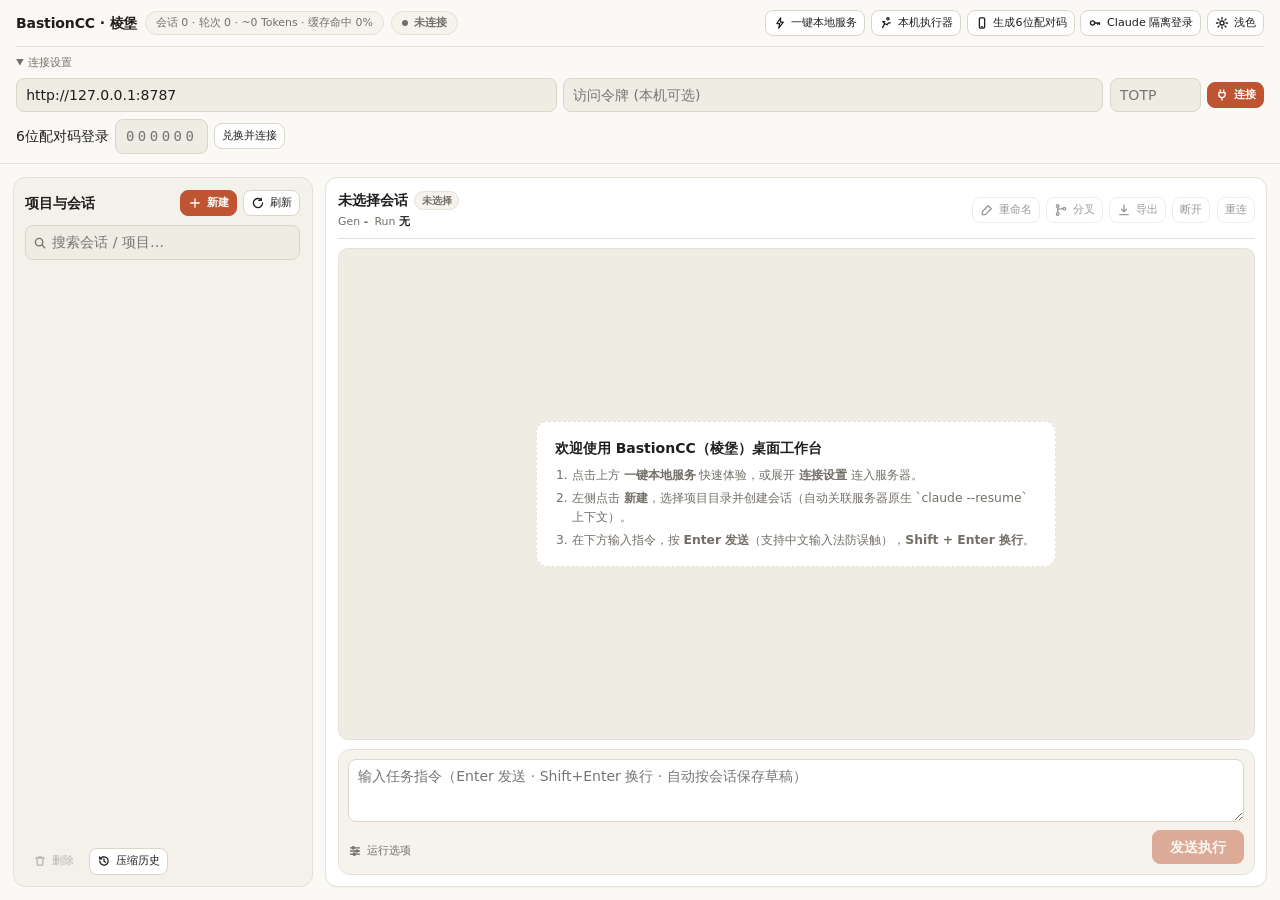
<file: clients/desktop/src/index.html>
<!doctype html>
<html lang="zh-CN">
<head>
  <meta charset="utf-8">
  <meta name="color-scheme" content="light dark">
  <meta http-equiv="Content-Security-Policy" content="default-src 'self'; connect-src 'self' http: https:; script-src 'self'; style-src 'self' 'unsafe-inline'; img-src 'self' data: blob:; object-src 'none'; base-uri 'none'; frame-ancestors 'none'">
  <meta name="viewport" content="width=device-width,initial-scale=1">
  <title>BastionCC 棱堡 · 桌面工作台</title>
  <style>
    :root,
    [data-theme="light"] {
      --bg-canvas: #faf9f5;
      --bg-chrome: #f3f1ea;
      --bg-panel: #ffffff;
      --bg-subtle: #f5f3ec;
      --bg-recessed: #efece3;
      --bg-hover: #e8e4d8;
      --text-main: #1f1e1d;
      --text-secondary: #5c5953;
      --text-muted: #736f68;
      --border: #e5e1d8;
      --border-strong: #dbd6ca;
      --brand: #c05a38;
      --brand-fill: #be5432;
      --brand-hover: #aa4d2e;
      --brand-text: #ffffff;
      --brand-soft: #f9efea;
      --brand-soft-border: #e6c6b8;
      --focus-ring: #c05a38;
      --shadow: 0 1px 2px rgba(28, 25, 21, 0.04);
      --ok-ink: #1e6b42;
      --ok-bg: #e9f5ee;
      --ok-border: #bfe0cc;
      --ok-solid: #1e6b42;
      --warn-ink: #965812;
      --warn-bg: #fdf3e2;
      --warn-border: #ecd0a1;
      --danger-ink: #b42318;
      --danger-bg: #fdeceb;
      --danger-border: #f2bcb7;
      --danger: #b42318;
      --danger-hover: #9b1c14;
      --danger-text: #ffffff;
      --emerald: var(--ok-ink);
      --emerald-text: #ffffff;
      --amber-bg: var(--warn-bg);
      --amber-border: var(--warn-border);
      --scrollbar-track: #efece3;
      --scrollbar-thumb: #c9c3b6;
      color-scheme: light;
      font: 14px/1.5 system-ui, -apple-system, BlinkMacSystemFont, "PingFang SC", sans-serif;
      color: var(--text-main);
      background: var(--bg-canvas);
      scrollbar-color: var(--scrollbar-thumb) var(--scrollbar-track);
    }

    [data-theme="dark"] {
      --bg-canvas: #1e1e1c;
      --bg-chrome: #181816;
      --bg-panel: #2a2926;
      --bg-subtle: #232220;
      --bg-recessed: #232220;
      --bg-hover: #34322c;
      --text-main: #ecebe6;
      --text-secondary: #b5b2a8;
      --text-muted: #9a978e;
      --border: #3a3833;
      --border-strong: #4a4740;
      --brand: #d97757;
      --brand-fill: #be5432;
      --brand-hover: #d97757;
      --brand-text: #ffffff;
      --brand-soft: rgba(217, 119, 87, 0.16);
      --brand-soft-border: #d97757;
      --focus-ring: #d97757;
      --shadow: 0 1px 2px rgba(0, 0, 0, 0.28);
      --ok-ink: #b7e0c8;
      --ok-bg: #1a3326;
      --ok-border: #2e5c42;
      --ok-solid: #1e6b42;
      --warn-ink: #f0d3a4;
      --warn-bg: #3a2c18;
      --warn-border: #6e5228;
      --danger-ink: #f5c2bc;
      --danger-bg: #3c221f;
      --danger-border: #7a3e38;
      --danger: #b42318;
      --danger-hover: #9b1c14;
      --danger-text: #ffffff;
      --emerald: var(--ok-ink);
      --emerald-text: #ffffff;
      --amber-bg: var(--warn-bg);
      --amber-border: var(--warn-border);
      --scrollbar-track: #181816;
      --scrollbar-thumb: #5c5952;
      color-scheme: dark;
      color: var(--text-main);
      background: var(--bg-canvas);
      scrollbar-color: var(--scrollbar-thumb) var(--scrollbar-track);
    }

    html {
      accent-color: var(--brand);
      height: 100%;
    }

    @supports not (scrollbar-color: auto) {
      * { scrollbar-width: auto; }
      *::-webkit-scrollbar { width: 10px; height: 10px; }
      *::-webkit-scrollbar-thumb { background: var(--scrollbar-thumb); border-radius: 999px; }
      *::-webkit-scrollbar-track { background: var(--scrollbar-track); }
    }

    * { box-sizing: border-box; }
    [hidden] { display: none !important; }
    .sr-only {
      position: absolute;
      width: 1px;
      height: 1px;
      padding: 0;
      margin: -1px;
      overflow: hidden;
      clip-path: inset(50%);
      white-space: nowrap;
      border: 0;
    }
    .sprite { position: absolute; width: 0; height: 0; overflow: hidden; }
    .icon { width: 14px; height: 14px; flex: none; display: block; }

    body {
      margin: 0;
      height: 100vh;
      display: flex;
      flex-direction: column;
      background: var(--bg-canvas);
      color: var(--text-main);
      overflow: hidden;
    }

    header.topbar {
      display: flex;
      flex-wrap: wrap;
      justify-content: space-between;
      align-items: center;
      gap: .65rem 1rem;
      padding: .7rem 1.15rem;
      background: var(--bg-canvas);
      border-bottom: 1px solid var(--border);
    }

    .brand { display: flex; flex-wrap: wrap; align-items: center; gap: .55rem; min-width: 0; }
    .brand-title { font-weight: 700; font-size: 1rem; letter-spacing: -.01em; }
    .metrics-pill, .status-pill {
      font-size: .78rem;
      color: var(--text-muted);
      background: var(--bg-subtle);
      border: 1px solid var(--border);
      border-radius: 999px;
      padding: .2rem .7rem;
      font-variant-numeric: tabular-nums;
      white-space: nowrap;
    }
    .status-pill { display: inline-flex; align-items: center; gap: .4rem; font-weight: 650; }
    .status-pill::before {
      content: "";
      width: .45rem;
      height: .45rem;
      border-radius: 50%;
      background: currentColor;
    }
    .status-pill[data-state="online"] {
      color: var(--ok-ink);
      background: var(--ok-bg);
      border-color: var(--ok-border);
    }
    .status-pill[data-state="offline"] { color: var(--text-muted); }

    .top-actions { display: flex; flex-wrap: wrap; gap: .4rem; align-items: center; justify-content: flex-end; }

    .connect-drawer { width: 100%; border-top: 1px solid var(--border); padding-top: .55rem; }
    .connect-drawer summary {
      cursor: pointer;
      font-size: .82rem;
      color: var(--text-muted);
      user-select: none;
      width: fit-content;
    }
    .connect-drawer form { margin-top: .45rem; }
    #base-url-input, #auth-token-input { flex: 1; min-width: 10rem; }
    #pair-code-input { font-family: ui-monospace, SFMono-Regular, monospace; font-size: 1rem; letter-spacing: .25em; width: 11ch; text-align: center; }
    .totp-input { width: 6.5rem; }

    main.shell {
      flex: 1;
      min-height: 0;
      display: grid;
      grid-template-columns: 300px minmax(420px, 1fr);
      gap: .9rem;
      padding: .9rem;
    }

    @media (max-width: 860px) {
      main.shell { grid-template-columns: 1fr; }
      body { height: auto; min-height: 100vh; }
    }

    .panel {
      background: var(--bg-panel);
      border: 1px solid var(--border);
      border-radius: 12px;
      padding: .85rem;
      display: flex;
      flex-direction: column;
      gap: .65rem;
      min-height: 0;
      box-shadow: var(--shadow);
    }
    .sidebar { background: var(--bg-chrome); box-shadow: none; }
    .theme-icon-moon { display: none; }
    [data-theme="dark"] .theme-icon-sun { display: none; }
    [data-theme="dark"] .theme-icon-moon { display: block; }

    .row { display: flex; flex-wrap: wrap; gap: .45rem; align-items: center; }
    .col { display: grid; gap: .45rem; }

    input, textarea, select, button {
      font: inherit;
      padding: .42rem .65rem;
      border: 1px solid var(--border-strong);
      border-radius: 8px;
      background: var(--bg-recessed);
      color: var(--text-main);
    }
    select { background: var(--bg-recessed); color: var(--text-main); }

    button:focus-visible,
    input:focus-visible,
    textarea:focus-visible,
    select:focus-visible,
    summary:focus-visible {
      outline: 3px solid var(--focus-ring);
      outline-offset: 2px;
    }

    button {
      cursor: pointer;
      display: inline-flex;
      align-items: center;
      justify-content: center;
      gap: .35rem;
      background: var(--brand-fill);
      color: var(--brand-text);
      border-color: var(--brand-fill);
      font-weight: 600;
      min-height: 1.9rem;
    }
    button:hover:not(:disabled) { background: var(--brand-hover); border-color: var(--brand-hover); }
    button.secondary { background: var(--bg-panel); color: var(--text-main); border-color: var(--border-strong); font-weight: 500; }
    button.secondary:hover:not(:disabled) { background: var(--bg-hover); border-color: var(--border-strong); }
    button.active-toggle { background: var(--ok-solid); border-color: var(--ok-solid); color: #ffffff; }
    button.danger { background: var(--danger); border-color: var(--danger); color: var(--danger-text); }
    button.danger:hover:not(:disabled) { background: var(--danger-hover); border-color: var(--danger-hover); }
    button.danger-quiet {
      background: transparent;
      color: var(--text-muted);
      border-color: transparent;
      font-weight: 500;
    }
    button.danger-quiet:hover:not(:disabled),
    button.danger-quiet:focus-visible:not(:disabled) {
      color: var(--danger);
      background: var(--bg-subtle);
      border-color: var(--border);
    }
    button:disabled { opacity: .45; cursor: not-allowed; }
    button.compact { padding: .28rem .5rem; font-size: .8rem; min-height: 1.7rem; }
    button.icon-btn { padding: .28rem; min-width: 1.75rem; }

    .create-card {
      background: var(--bg-subtle);
      border: 1px solid var(--border);
      border-radius: 10px;
      padding: .55rem;
    }

    .project-group { display: grid; gap: .28rem; margin-bottom: .6rem; }
    .project-title {
      display: flex;
      align-items: center;
      gap: .35rem;
      font-size: .75rem;
      font-weight: 650;
      color: var(--text-muted);
      padding: .12rem .2rem;
      overflow: hidden;
      text-overflow: ellipsis;
      white-space: nowrap;
    }
    .search-field { position: relative; }
    .search-field .icon {
      position: absolute;
      left: .55rem;
      top: 50%;
      transform: translateY(-50%);
      color: var(--text-muted);
      pointer-events: none;
    }
    .search-field input { width: 100%; padding-left: 1.85rem; }
    .grow { flex: 1; min-width: 0; }
    .sidebar-scroll { overflow: auto; flex: 1; min-height: 0; }
    ul { list-style: none; padding: 0; margin: 0; display: grid; gap: .28rem; }
    .session-btn {
      width: 100%;
      text-align: left;
      display: flex;
      justify-content: space-between;
      align-items: center;
      gap: .4rem;
      padding: .45rem .6rem;
      background: transparent;
      color: var(--text-main);
      border-color: transparent;
      font-weight: 500;
    }
    .session-btn:hover:not(:disabled) { background: var(--bg-subtle); border-color: var(--border); }
    .session-btn.selected {
      background: var(--brand-soft);
      border-color: var(--brand);
      color: var(--text-main);
      font-weight: 650;
    }
    .session-btn span:first-child { min-width: 0; overflow: hidden; text-overflow: ellipsis; white-space: nowrap; }
    .session-badge { font-size: .72rem; color: var(--text-muted); white-space: nowrap; font-variant-numeric: tabular-nums; }
    .session-badge[data-status="ready"],
    .session-badge[data-status="completed"] { color: var(--ok-ink); background: var(--ok-bg); }
    .session-badge[data-status="running"],
    .session-badge[data-status="leased"] { color: var(--brand-fill); background: var(--brand-soft); }
    .session-badge[data-status="queued"],
    .session-badge[data-status="awaiting_approval"] { color: var(--warn-ink); background: var(--warn-bg); }
    .session-badge[data-status="failed"],
    .session-badge[data-status="cancelled"] { color: var(--danger-ink); background: var(--danger-bg); }

    .workspace-header {
      display: flex;
      flex-wrap: wrap;
      justify-content: space-between;
      align-items: center;
      gap: .5rem;
      padding-bottom: .55rem;
      border-bottom: 1px solid var(--border);
    }

    .session-meta { display: grid; gap: .22rem; min-width: 0; }
    .session-title-row, .session-meta-row { display: flex; flex-wrap: wrap; align-items: center; gap: .35rem .45rem; min-width: 0; }
    .session-title { font-size: 1rem; min-width: 0; overflow: hidden; text-overflow: ellipsis; white-space: nowrap; }
    .session-meta-row { color: var(--text-muted); font-size: .78rem; }
    .run-meta { display: inline-flex; align-items: center; gap: .28rem; min-width: 0; }
    .run-id {
      font-family: ui-monospace, SFMono-Regular, monospace;
      font-size: .75rem;
      font-weight: 600;
      color: var(--text-main);
      max-width: 14rem;
      overflow: hidden;
      text-overflow: ellipsis;
      white-space: nowrap;
    }
    .tag-chip, .status-chip {
      font-size: .72rem;
      font-weight: 650;
      color: var(--text-muted);
      background: var(--bg-subtle);
      border: 1px solid var(--border);
      padding: .08rem .45rem;
      border-radius: 999px;
      white-space: nowrap;
      font-variant-numeric: tabular-nums;
    }
    .status-chip[data-status="ready"],
    .status-chip[data-status="completed"] { color: var(--ok-ink); background: var(--ok-bg); border-color: var(--ok-border); }
    .status-chip[data-status="running"],
    .status-chip[data-status="leased"] { color: var(--brand-fill); background: var(--brand-soft); border-color: var(--brand-soft-border); }
    .status-chip[data-status="queued"],
    .status-chip[data-status="awaiting_approval"] { color: var(--warn-ink); background: var(--warn-bg); border-color: var(--warn-border); }
    .status-chip[data-status="failed"],
    .status-chip[data-status="cancelled"],
    .status-chip[data-status="unknown"] { color: var(--danger-ink); background: var(--danger-bg); border-color: var(--danger-border); }
    [data-theme="dark"] .status-chip[data-status="running"],
    [data-theme="dark"] .status-chip[data-status="leased"],
    [data-theme="dark"] .session-badge[data-status="running"],
    [data-theme="dark"] .session-badge[data-status="leased"] {
      color: #d97757;
      background: #2a2926;
      border-color: #d97757;
    }

    .inline-edit {
      display: flex;
      flex-wrap: wrap;
      gap: .4rem;
      align-items: center;
      background: var(--bg-subtle);
      border: 1px solid var(--border);
      padding: .5rem;
      border-radius: 10px;
    }
    .inline-edit input { flex: 1; min-width: 120px; }

    .approval-banner {
      display: flex;
      justify-content: space-between;
      align-items: center;
      gap: .6rem;
      padding: .6rem .85rem;
      border-radius: 10px;
      background: var(--amber-bg);
      border: 1px solid var(--amber-border);
    }

    .transcript {
      flex: 1;
      min-height: 220px;
      overflow-y: auto;
      border: 1px solid var(--border);
      border-radius: 10px;
      padding: .85rem;
      background: var(--bg-recessed);
      display: flex;
      flex-direction: column;
      gap: .75rem;
    }

    .empty-guide {
      margin: auto;
      max-width: 520px;
      background: var(--bg-panel);
      border: 1px dashed var(--border);
      border-radius: 12px;
      padding: 1.15rem 1.25rem;
      display: grid;
      gap: .5rem;
    }
    .empty-guide h3 { margin: 0; font-size: 1rem; }
    .empty-guide ol { margin: 0; padding-left: 1.2rem; display: grid; gap: .35rem; color: var(--text-muted); font-size: .88rem; }

    .chunk {
      border-radius: 10px;
      padding: .65rem .8rem;
      border: 1px solid var(--border);
      display: grid;
      gap: .3rem;
    }
    .chunk.prompt {
      background: var(--brand-soft);
      border-color: var(--brand-soft-border);
      color: var(--text-main);
      align-self: flex-end;
      max-width: 92%;
    }
    .chunk.output {
      background: var(--bg-panel);
      align-self: stretch;
    }
    .chunk-head {
      display: flex;
      justify-content: space-between;
      gap: .6rem;
      font-size: .72rem;
      font-weight: 650;
      color: var(--text-muted);
    }
    .chunk-time { font-weight: 550; font-variant-numeric: tabular-nums; white-space: nowrap; }
    .chunk-body { white-space: pre-wrap; word-break: break-word; line-height: 1.55; }

    .composer-card {
      background: var(--bg-subtle);
      border: 1px solid var(--border);
      border-radius: 12px;
      padding: .65rem;
      display: grid;
      gap: .55rem;
    }

    #prompt-input {
      field-sizing: content;
      height: auto;
      width: 100%;
      min-block-size: 3lh;
      max-block-size: 10lh;
      resize: vertical;
      background: var(--bg-panel);
    }

    .composer-footer { display: flex; flex-wrap: wrap; justify-content: space-between; align-items: flex-end; gap: .5rem .75rem; }
    .run-options { flex: 1; min-width: min(100%, 16rem); }
    .run-options summary {
      display: inline-flex;
      align-items: center;
      gap: .35rem;
      width: fit-content;
      cursor: pointer;
      color: var(--text-muted);
      font-size: .8rem;
      list-style: none;
    }
    .run-options summary::-webkit-details-marker { display: none; }
    .composer-controls { padding-top: .45rem; }
    .composer-controls select {
      field-sizing: content;
      max-inline-size: 28ch;
      padding: .3rem .5rem;
      font-size: .84rem;
    }
    .composer-controls label { font-size: .8rem; color: var(--text-muted); display: inline-flex; align-items: center; gap: .3rem; }
    .composer-actions { margin-left: auto; }
    #start-run { min-width: 6.6rem; }

    .notice { color: var(--ok-ink); font-size: .85rem; margin: 0; }
    .notice:empty, #error:empty {
      position: absolute;
      width: 1px;
      height: 1px;
      margin: -1px;
      padding: 0;
      overflow: hidden;
      clip-path: inset(50%);
      white-space: nowrap;
    }
    #error { color: var(--danger-ink); margin: 0; white-space: pre-wrap; font-size: .85rem; }
    dialog {
      border: 1px solid var(--border);
      border-radius: 12px;
      background: var(--bg-panel);
      color: var(--text-main);
      padding: 1.05rem 1.15rem 1rem;
      width: min(28rem, calc(100vw - 2rem));
      box-shadow: 0 16px 40px rgba(28, 25, 21, 0.16);
    }
    dialog::backdrop { background: rgba(28, 25, 21, 0.42); }
    .confirm-form { display: grid; gap: .7rem; }
    .confirm-form h3 { margin: 0; font-size: 1rem; }
    .confirm-form p { margin: 0; color: var(--text-muted); }
    @media (prefers-reduced-motion: reduce) {
      *, *::before, *::after {
        animation-duration: 0.01ms !important;
        animation-iteration-count: 1 !important;
        transition-duration: 0.01ms !important;
        scroll-behavior: auto !important;
      }
    }
    @media (max-width: 860px) {
      body { height: auto; min-height: 100vh; overflow: auto; }
    }
  </style>
</head>
<body>
  <svg class="sprite" xmlns="http://www.w3.org/2000/svg" aria-hidden="true">
    <symbol id="i-search" viewBox="0 0 16 16"><circle cx="7" cy="7" r="4.2" fill="none" stroke="currentColor" stroke-width="1.5"/><path d="M10.4 10.4 13.5 13.5" fill="none" stroke="currentColor" stroke-width="1.5" stroke-linecap="round"/></symbol>
    <symbol id="i-refresh" viewBox="0 0 16 16"><path d="M13.2 8a5.2 5.2 0 1 1-1.4-3.5" fill="none" stroke="currentColor" stroke-width="1.5" stroke-linecap="round"/><path d="M11.6 2.4v2.7H8.9" fill="none" stroke="currentColor" stroke-width="1.5" stroke-linecap="round" stroke-linejoin="round"/></symbol>
    <symbol id="i-plus" viewBox="0 0 16 16"><path d="M8 3.2v9.6M3.2 8h9.6" fill="none" stroke="currentColor" stroke-width="1.5" stroke-linecap="round"/></symbol>
    <symbol id="i-trash" viewBox="0 0 16 16"><path d="M3.2 4.6h9.6M6.3 4.5V3.2h3.4v1.3M4.4 4.6l.6 8.1h6l.6-8.1" fill="none" stroke="currentColor" stroke-width="1.5" stroke-linecap="round" stroke-linejoin="round"/></symbol>
    <symbol id="i-history" viewBox="0 0 16 16"><path d="M3.2 8a4.8 4.8 0 1 0 1.2-3.2M3 3.2v2.4h2.4M8 5.6V8.2l1.8 1.2" fill="none" stroke="currentColor" stroke-width="1.5" stroke-linecap="round" stroke-linejoin="round"/></symbol>
    <symbol id="i-pencil" viewBox="0 0 16 16"><path d="M9.4 3.1 12.9 6.6 6.2 13.3H2.7V9.8z" fill="none" stroke="currentColor" stroke-width="1.5" stroke-linejoin="round"/></symbol>
    <symbol id="i-branch" viewBox="0 0 16 16"><circle cx="4.2" cy="3.4" r="1.5" fill="none" stroke="currentColor" stroke-width="1.5"/><circle cx="4.2" cy="12.6" r="1.5" fill="none" stroke="currentColor" stroke-width="1.5"/><circle cx="11.8" cy="6.4" r="1.5" fill="none" stroke="currentColor" stroke-width="1.5"/><path d="M4.2 4.9v6.2M4.2 8.1c.2-1.5 2.1-1.7 6.1-1.7" fill="none" stroke="currentColor" stroke-width="1.5" stroke-linecap="round"/></symbol>
    <symbol id="i-download" viewBox="0 0 16 16"><path d="M8 2.4v7M5.2 7.1 8 9.9l2.8-2.8M3.2 13.2h9.6" fill="none" stroke="currentColor" stroke-width="1.5" stroke-linecap="round" stroke-linejoin="round"/></symbol>
    <symbol id="i-copy" viewBox="0 0 16 16"><rect x="5.6" y="5.6" width="7" height="7.2" rx="1.1" fill="none" stroke="currentColor" stroke-width="1.5"/><path d="M10.4 5.6V3.7a1 1 0 0 0-1-1H3.6a1 1 0 0 0-1 1v5.8a1 1 0 0 0 1 1h2" fill="none" stroke="currentColor" stroke-width="1.5"/></symbol>
    <symbol id="i-plug" viewBox="0 0 16 16"><path d="M6 2.2v3.1M10 2.2v3.1M4.4 5.3h7.2v2.2a3.6 3.6 0 0 1-7.2 0zM8 11.1v2.7" fill="none" stroke="currentColor" stroke-width="1.5" stroke-linecap="round" stroke-linejoin="round"/></symbol>
    <symbol id="i-folder" viewBox="0 0 16 16"><path d="M2.4 5.1V12.4h11.2V6.2H8.1L6.7 4.4H2.4v.7z" fill="none" stroke="currentColor" stroke-width="1.5" stroke-linejoin="round"/></symbol>
    <symbol id="i-bolt" viewBox="0 0 16 16"><path d="M8.8 2 4.4 8.6h3.2L6.5 14 11.8 7.1H8.4z" fill="none" stroke="currentColor" stroke-width="1.4" stroke-linejoin="round"/></symbol>
    <symbol id="i-runner" viewBox="0 0 16 16"><circle cx="10.2" cy="3.2" r="1.3" fill="none" stroke="currentColor" stroke-width="1.5"/><path d="M4 13.2 6.6 8.8 9.2 10l1.6-2.2H13M6.4 8.6 4.2 6.4h2.4" fill="none" stroke="currentColor" stroke-width="1.5" stroke-linecap="round" stroke-linejoin="round"/></symbol>
    <symbol id="i-device" viewBox="0 0 16 16"><rect x="5" y="2.2" width="6" height="11.6" rx="1.2" fill="none" stroke="currentColor" stroke-width="1.5"/><path d="M7.2 12.4h1.6" fill="none" stroke="currentColor" stroke-width="1.5" stroke-linecap="round"/></symbol>
    <symbol id="i-key" viewBox="0 0 16 16"><circle cx="5.2" cy="8" r="2.4" fill="none" stroke="currentColor" stroke-width="1.5"/><path d="M7.4 8H13.2M11.2 8v1.8M13.2 8v1.4" fill="none" stroke="currentColor" stroke-width="1.5" stroke-linecap="round"/></symbol>
    <symbol id="i-sliders" viewBox="0 0 16 16"><path d="M2.8 4.4h10.4M2.8 8h10.4M2.8 11.6h10.4" fill="none" stroke="currentColor" stroke-width="1.5" stroke-linecap="round"/><circle cx="6" cy="4.4" r="1.3" fill="none" stroke="currentColor" stroke-width="1.5"/><circle cx="10.2" cy="8" r="1.3" fill="none" stroke="currentColor" stroke-width="1.5"/><circle cx="7.2" cy="11.6" r="1.3" fill="none" stroke="currentColor" stroke-width="1.5"/></symbol>
    <symbol id="i-sun" viewBox="0 0 16 16"><circle cx="8" cy="8" r="2.3" fill="none" stroke="currentColor" stroke-width="1.5"/><path d="M8 1.7v1.7M8 12.6v1.7M1.7 8h1.7M12.6 8h1.7M3.5 3.5l1.2 1.2M11.3 11.3l1.2 1.2M12.5 3.5l-1.2 1.2M4.7 11.3l-1.2 1.2" fill="none" stroke="currentColor" stroke-width="1.5" stroke-linecap="round"/></symbol>
    <symbol id="i-moon" viewBox="0 0 16 16"><path d="M10.3 2.3A5.5 5.5 0 1 0 13.8 10 4.3 4.3 0 0 1 10.3 2.3z" fill="none" stroke="currentColor" stroke-width="1.5" stroke-linejoin="round"/></symbol>
  </svg>
  <header class="topbar">
    <div class="brand">
      <span class="brand-title">BastionCC · 棱堡</span>
      <span id="metrics-pill" class="metrics-pill">会话 0 · 轮次 0 · ~0 Tokens · 缓存命中 0%</span>
      <span id="connection-status" class="status-pill" data-state="offline" role="status">未连接</span>
    </div>
    <div class="top-actions">
      <button id="toggle-local-server" type="button" class="secondary compact">
        <svg class="icon" aria-hidden="true"><use href="#i-bolt"></use></svg>
        <span class="btn-label">一键本地服务</span>
      </button>
      <button id="toggle-local-runner" type="button" class="secondary compact">
        <svg class="icon" aria-hidden="true"><use href="#i-runner"></use></svg>
        <span class="btn-label">本机执行器</span>
      </button>
      <button id="pair-code-btn" type="button" class="secondary compact" aria-label="生成6位配对码">
        <svg class="icon" aria-hidden="true"><use href="#i-device"></use></svg>
        生成6位配对码
      </button>
      <button id="oauth-login" type="button" class="secondary compact" aria-label="Claude 隔离登录">
        <svg class="icon" aria-hidden="true"><use href="#i-key"></use></svg>
        Claude 隔离登录
      </button>
      <button id="theme-toggle" type="button" class="secondary compact" aria-label="切换深色主题" title="切换深色主题">
        <svg class="icon theme-icon theme-icon-sun" aria-hidden="true"><use href="#i-sun"></use></svg>
        <svg class="icon theme-icon theme-icon-moon" aria-hidden="true"><use href="#i-moon"></use></svg>
        <span class="btn-label">浅色</span>
      </button>
    </div>
    <details id="connect-drawer" class="connect-drawer" open>
      <summary>连接设置</summary>
      <form id="connect-form" class="row">
        <label class="sr-only" for="base-url-input">服务器地址</label>
        <input name="baseUrl" id="base-url-input" value="http://127.0.0.1:8787" placeholder="服务器地址 (如 http://127.0.0.1:8787)" spellcheck="false">
        <label class="sr-only" for="auth-token-input">访问令牌</label>
        <input name="authToken" id="auth-token-input" type="password" autocomplete="off" spellcheck="false" placeholder="访问令牌 (本机可选)">
        <label class="sr-only" for="totp-input">TOTP</label>
        <input id="totp-input" class="totp-input" name="totp" type="text" inputmode="numeric" autocomplete="one-time-code" spellcheck="false" maxlength="6" placeholder="TOTP">
        <button type="submit" class="compact">
          <svg class="icon" aria-hidden="true"><use href="#i-plug"></use></svg>
          连接
        </button>
      </form>
      <form id="pair-login-form" class="row">
        <label for="pair-code-input">6位配对码登录</label>
        <input id="pair-code-input" name="code" type="text" inputmode="numeric" autocomplete="one-time-code" spellcheck="false" pattern="\d{6}" maxlength="6" placeholder="000000" required>
        <button type="submit" class="secondary compact">兑换并连接</button>
      </form>
    </details>
  </header>

  <main class="shell">
    <aside class="panel sidebar">
      <div class="row" style="justify-content:space-between">
        <strong>项目与会话</strong>
        <div class="row">
          <button id="new-session-toggle" type="button" class="compact" aria-expanded="false" aria-controls="create-session-form">
            <svg class="icon" aria-hidden="true"><use href="#i-plus"></use></svg>
            新建
          </button>
          <button id="reload-sessions" type="button" class="secondary compact" aria-label="刷新会话列表">
            <svg class="icon" aria-hidden="true"><use href="#i-refresh"></use></svg>
            刷新
          </button>
        </div>
      </div>
      <div class="search-field">
        <svg class="icon" aria-hidden="true"><use href="#i-search"></use></svg>
        <input id="session-search" type="search" placeholder="搜索会话 / 项目…" aria-label="搜索会话或项目" autocomplete="off">
      </div>
      <form id="create-session-form" class="col create-card" hidden>
        <div class="row">
          <label class="sr-only" for="project-input">所属项目目录</label>
          <input name="project" id="project-input" class="grow" placeholder="所属项目目录 (可选)" autocomplete="off">
          <button id="pick-folder" type="button" class="secondary compact" aria-label="选择项目目录">
            <svg class="icon" aria-hidden="true"><use href="#i-folder"></use></svg>
            选目录
          </button>
        </div>
        <div class="row">
          <label class="sr-only" for="new-session-input">会话名</label>
          <input name="sessionId" id="new-session-input" class="grow" placeholder="会话名 / ID (留空自动生成)" autocomplete="off">
          <button type="submit" class="compact">创建</button>
        </div>
      </form>
      <div id="session-groups" class="sidebar-scroll"></div>
      <div class="row">
        <button id="delete-session" type="button" class="danger-quiet compact" disabled aria-label="删除会话">
          <svg class="icon" aria-hidden="true"><use href="#i-trash"></use></svg>
          删除
        </button>
        <button id="compact-sessions" type="button" class="secondary compact" aria-label="压缩历史">
          <svg class="icon" aria-hidden="true"><use href="#i-history"></use></svg>
          压缩历史
        </button>
      </div>
    </aside>

    <section class="panel">
      <div class="workspace-header">
        <div class="session-meta">
          <div class="session-title-row">
            <strong id="active-session" class="session-title">未选择会话</strong>
            <span id="active-project-tag" class="tag-chip" hidden></span>
            <span id="active-claude-tag" class="tag-chip" hidden></span>
            <span id="session-status" class="status-chip" data-status="">未选择</span>
          </div>
          <div class="session-meta-row">
            <span>Gen <strong id="generation">-</strong></span>
            <span class="run-meta">
              <span>Run</span>
              <strong id="run-id" class="run-id">无</strong>
              <button id="copy-run-id" type="button" class="icon-btn secondary compact" hidden aria-label="复制 Run ID">
                <svg class="icon" aria-hidden="true"><use href="#i-copy"></use></svg>
              </button>
              <span id="run-status" class="status-chip" hidden></span>
            </span>
          </div>
        </div>
        <div class="row">
          <button id="rename-toggle" type="button" class="secondary compact" disabled aria-label="重命名会话">
            <svg class="icon" aria-hidden="true"><use href="#i-pencil"></use></svg>
            重命名
          </button>
          <button id="fork-session" type="button" class="secondary compact" disabled aria-label="分叉会话">
            <svg class="icon" aria-hidden="true"><use href="#i-branch"></use></svg>
            分叉
          </button>
          <button id="export-session" type="button" class="secondary compact" disabled aria-label="导出会话">
            <svg class="icon" aria-hidden="true"><use href="#i-download"></use></svg>
            导出
          </button>
          <button id="cancel" type="button" class="secondary compact" hidden disabled aria-label="取消运行">取消运行</button>
          <button id="disconnect" type="button" class="secondary compact" disabled>断开</button>
          <button id="reconnect" type="button" class="secondary compact" disabled>重连</button>
        </div>
      </div>

      <form id="rename-bar" class="inline-edit" hidden>
        <input id="rename-title-input" placeholder="会话标题">
        <input id="rename-project-input" placeholder="所属项目">
        <button type="submit" class="compact">保存</button>
        <button id="rename-cancel" type="button" class="secondary compact">取消</button>
      </form>

      <div id="approval-banner" class="approval-banner" hidden>
        <span>当前任务等待高危操作确认，请批准或拒绝：</span>
        <div class="row">
          <button id="approve-yes" type="button" class="compact" disabled>批准继续</button>
          <button id="approve-no" type="button" class="danger compact" disabled>拒绝取消</button>
        </div>
      </div>

      <div id="transcript" class="transcript">
        <div id="empty-state" class="empty-guide">
          <h3>欢迎使用 BastionCC（棱堡）桌面工作台</h3>
          <ol>
            <li>点击上方 <strong>一键本地服务</strong> 快速体验，或展开 <strong>连接设置</strong> 连入服务器。</li>
            <li>左侧点击 <strong>新建</strong>，选择项目目录并创建会话（自动关联服务器原生 `claude --resume` 上下文）。</li>
            <li>在下方输入指令，按 <strong>Enter 发送</strong>（支持中文输入法防误触），<strong>Shift + Enter 换行</strong>。</li>
          </ol>
        </div>
      </div>

      <form id="run-form" class="composer-card">
        <label for="prompt-input" class="sr-only">任务指令</label>
        <textarea id="prompt-input" name="prompt" placeholder="输入任务指令（Enter 发送 · Shift+Enter 换行 · 自动按会话保存草稿）" required></textarea>
        <div class="composer-footer">
          <details id="run-options" class="run-options">
            <summary>
              <svg class="icon" aria-hidden="true"><use href="#i-sliders"></use></svg>
              运行选项
            </summary>
            <div class="row composer-controls">
              <label>审批模式
                <select id="approval-mode" name="approvalMode">
                  <option value="manual">手动审批</option>
                  <option value="auto-edit">自动改文件</option>
                  <option value="plan-only">仅生成计划</option>
                </select>
              </label>
              <label>推理强度
                <select id="reasoning-effort" name="reasoningEffort">
                  <option value="low">低 (快速)</option>
                  <option value="medium" selected>中 (标准)</option>
                  <option value="high">高 (深度)</option>
                  <option value="max">极限</option>
                </select>
              </label>
              <label>账号隔离仓
                <select id="account-profile" name="accountProfile">
                  <option value="">默认账号</option>
                  <option value="pro-1">pro-1</option>
                  <option value="pro-2">pro-2</option>
                </select>
              </label>
              <label><input type="checkbox" name="execute" checked> 直接由服务端执行</label>
            </div>
          </details>
          <div class="row composer-actions">
            <button id="retry-last" type="button" class="secondary compact" hidden aria-label="重发上一条">
              <svg class="icon" aria-hidden="true"><use href="#i-refresh"></use></svg>
              重发上一条
            </button>
            <button id="start-run" type="submit" disabled>发送执行</button>
          </div>
        </div>
      </form>
      <p id="notice" class="notice" aria-live="polite" aria-atomic="true"></p>
      <pre id="error" role="alert"></pre>
    </section>
  </main>
  <dialog id="confirm-dialog" aria-labelledby="confirm-title">
    <form method="dialog" class="confirm-form">
      <h3 id="confirm-title">确认操作</h3>
      <p id="confirm-message"></p>
      <div class="row confirm-actions" style="justify-content:flex-end">
        <button id="confirm-dismiss" type="submit" class="secondary" value="cancel">返回</button>
        <button id="confirm-accept" type="submit" class="danger" value="confirm">确认</button>
      </div>
    </form>
  </dialog>
  <script type="module" src="./renderer.js"></script>
</body>
</html>
</file>
